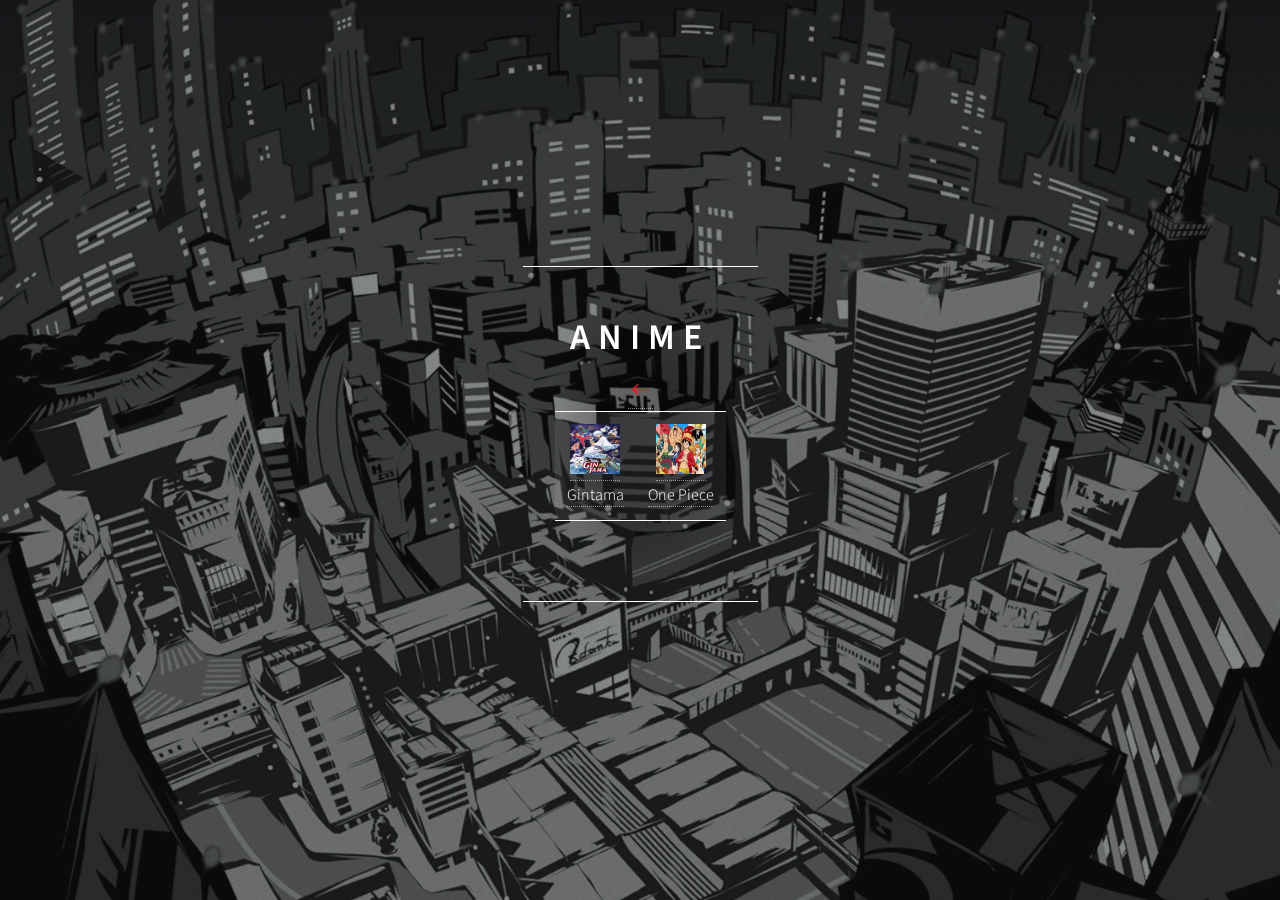
<file: anime.html>
<!DOCTYPE HTML>
<!--
	Dimension by HTML5 UP
	html5up.net | @ajlkn
	Free for personal and commercial use under the CCA 3.0 license (html5up.net/license)
-->
<html>
	<head>
		<style>
			table {
				border-collapse: collapse;
				width: 100%;
			}
			
			th, td {
				border: 1px solid black;
				padding: 8px;
				text-align: center;
			}
		</style>
		<title>Anime</title>
		<meta charset="utf-8" />
		<meta name="viewport" content="width=device-width, initial-scale=1, user-scalable=no" />
		<link rel="stylesheet" href="assets/css/main.css" />
		<noscript><link rel="stylesheet" href="assets/css/noscript.css" /></noscript>
	</head>
	<body class="is-preload">

		<!-- Wrapper -->
			<div id="wrapper">

				<!-- Header -->
					<header id="header">
						<div class="content">
							<div class="inner">
								<h1>Anime</h1>
								<nav>
									<a href="index.html">
										<img src = "images/arrow.png" width="25" height="25">
									</a>
									
									<table>
										<tr>
										  <td>
											<a href="AnimeBlogs/gintama.html">
											  <img src="images/Anime/gintama.jpg" width="50" height="50">
											  <br>
											  Gintama
											</a>
										  </td>
										  <td>
											<a href="AnimeBlogs/onepiece.html">
											  <img src="images/Anime/onepiece.png" width="50" height="50">
											  <br>
											  One Piece
											</a>
										  </td>
										</tr>
									  </table>
								</nav>
								
							</div>
						</div>
					</header>


				<!-- Footer -->
					<footer id="footer">
					</footer>

			</div>

		<!-- BG -->
			<div id="bg"></div>

		<!-- Scripts -->
			<script src="assets/js/jquery.min.js"></script>
			<script src="assets/js/browser.min.js"></script>
			<script src="assets/js/breakpoints.min.js"></script>
			<script src="assets/js/util.js"></script>
			<script src="assets/js/main.js"></script>

	</body>
</html>
</file>
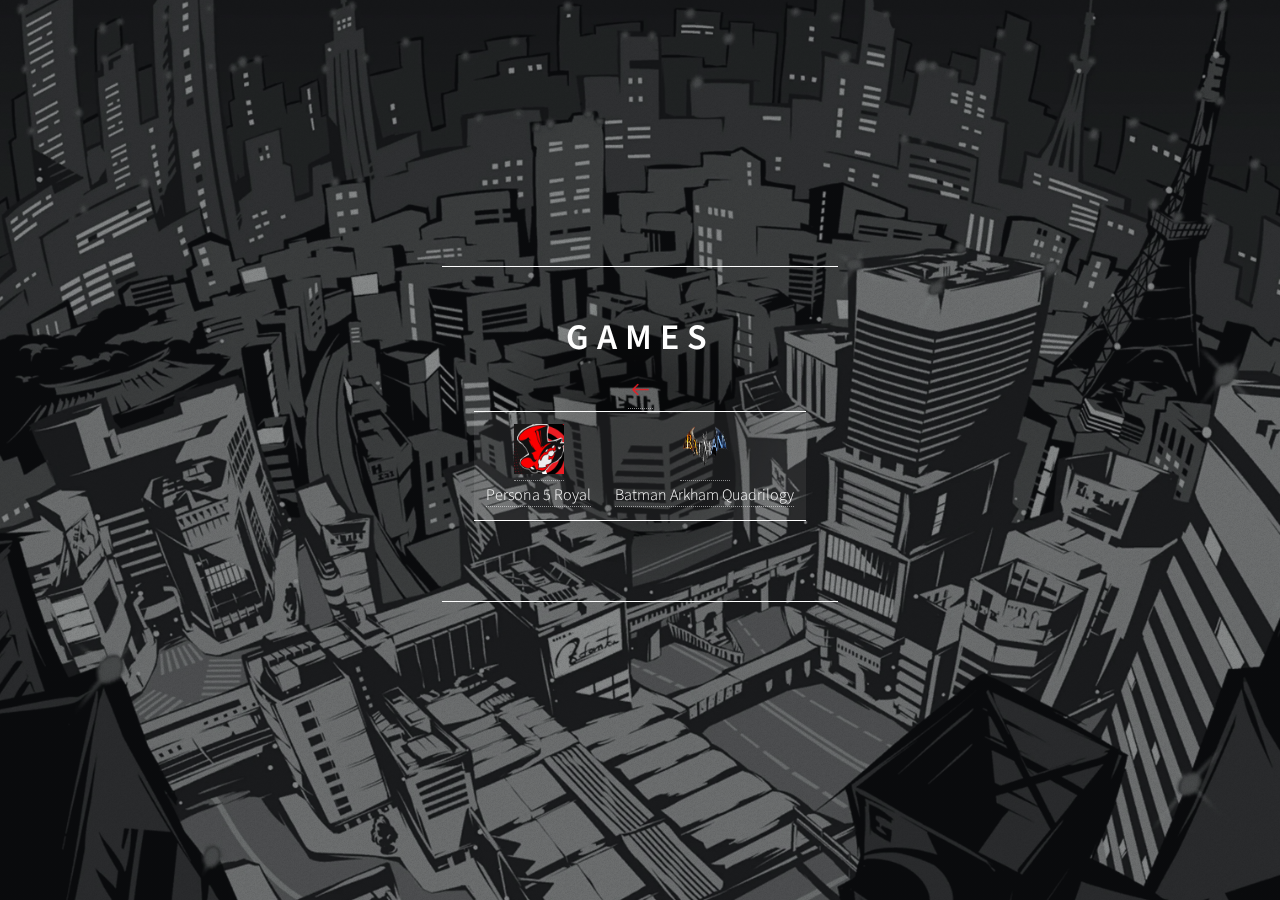
<file: games.html>
<!DOCTYPE HTML>
<!--
	Dimension by HTML5 UP
	html5up.net | @ajlkn
	Free for personal and commercial use under the CCA 3.0 license (html5up.net/license)
-->
<html>
	<head>
		<style>
			body {
    			background-image: url('images/bg1.jpg');
    			background-size: cover; 
    			background-repeat: no-repeat;
    			background-attachment: fixed;
  			}
			table {
				border-collapse: collapse;
				width: 100%;
			}
			
			th, td {
				border: 1px solid black;
				padding: 8px;
				text-align: center;
			}
		</style>
		<title>Games</title>
		<meta charset="utf-8" />
		<meta name="viewport" content="width=device-width, initial-scale=1, user-scalable=no" />
		<link rel="stylesheet" href="assets/css/main.css" />
		<noscript><link rel="stylesheet" href="assets/css/noscript.css" /></noscript>
	</head>
	<body class="is-preload">

		<!-- Wrapper -->
			<div id="wrapper">

				<!-- Header -->
					<header id="header">
						<div class="content">
							<div class="inner">
								<h1>Games</h1>
								<nav>
									<a href="index.html">
										<img src = "images/arrow.png" width="25" height="25">
									</a>
									<table>
										<tr>
										  <td>
											<a href="GameBlogs/persona.html">
											  <img src="images/Games/persona5.jpg" width="50" height="50">
											  <br>
											  Persona 5 Royal
											</a>
										  </td>
										  <td>
											<a href="GameBlogs/arkham.html">
											  <img src="images/Games/batman.png" width="50" height="50">
											  <br>
											  Batman Arkham Quadrilogy
											</a>
										  </td>
										</tr>
									  </table>
								</nav>
								
							</div>
						</div>
					</header>


				<!-- Footer -->
					<footer id="footer">
					</footer>

			</div>

		<!-- BG -->
			<div id="bg"></div>

		<!-- Scripts -->
			<script src="assets/js/jquery.min.js"></script>
			<script src="assets/js/browser.min.js"></script>
			<script src="assets/js/breakpoints.min.js"></script>
			<script src="assets/js/util.js"></script>
			<script src="assets/js/main.js"></script>

	</body>
</html>
</file>
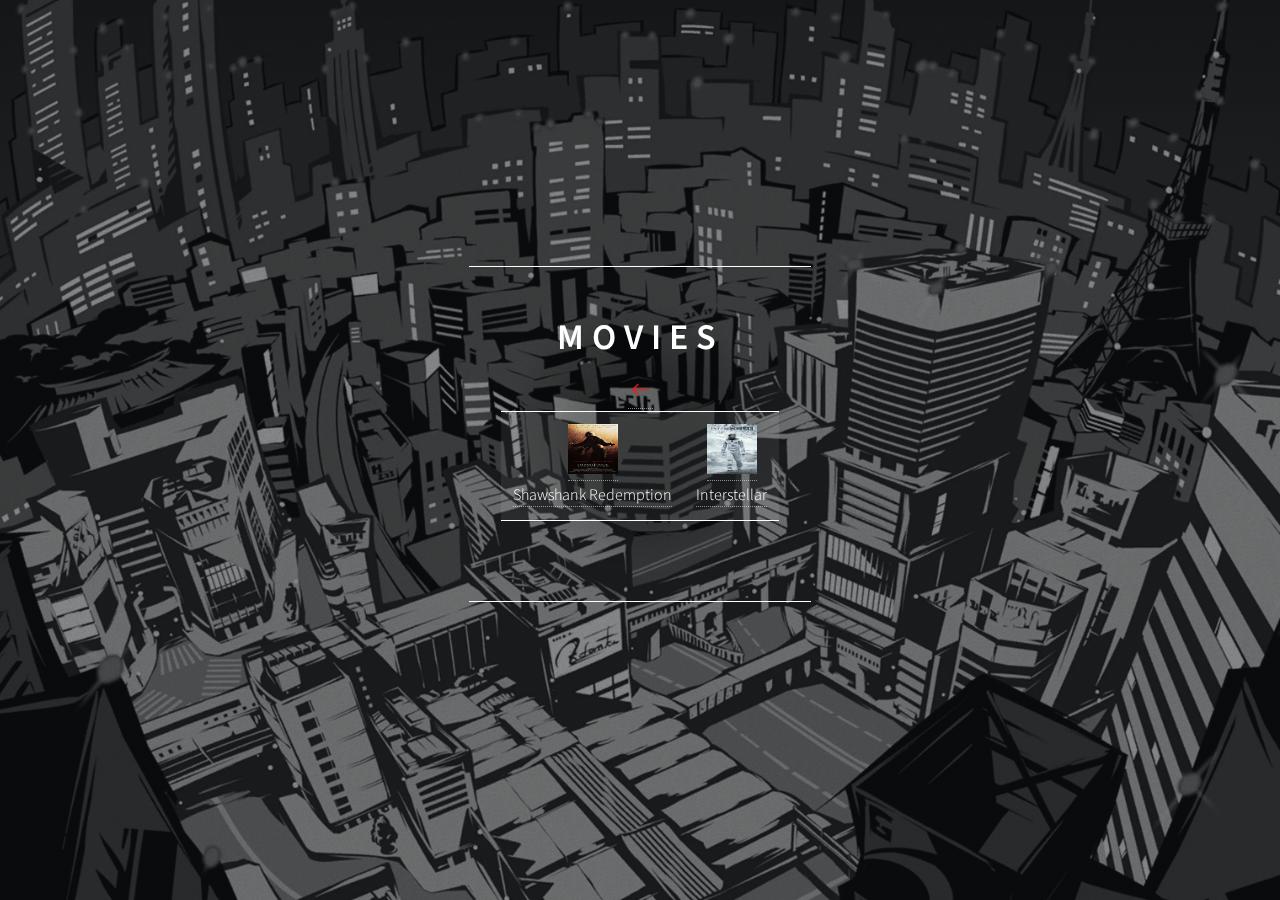
<file: movies.html>
<!DOCTYPE HTML>
<!--
	Dimension by HTML5 UP
	html5up.net | @ajlkn
	Free for personal and commercial use under the CCA 3.0 license (html5up.net/license)
-->
<html>
	<head>
		<style>
			table {
				border-collapse: collapse;
				width: 100%;
			}
			
			th, td {
				border: 1px solid black;
				padding: 8px;
				text-align: center;
			}
		</style>
		<title>Movies</title>
		<meta charset="utf-8" />
		<meta name="viewport" content="width=device-width, initial-scale=1, user-scalable=no" />
		<link rel="stylesheet" href="assets/css/main.css" />
		<noscript><link rel="stylesheet" href="assets/css/noscript.css" /></noscript>
	</head>
	<body class="is-preload">

		<!-- Wrapper -->
			<div id="wrapper">

				<!-- Header -->
					<header id="header">
						<div class="content">
							<div class="inner">
								<h1>Movies</h1>
								<nav>
									<a href="index.html">
										<img src = "images/arrow.png" width="25" height="25">
									</a>
									<table>
										<tr>
										  <td>
											<a href="MovieBlogs/shawshank.html">
											  <img src="images/Movies/shawshank.jpg" width="50" height="50">
											  <br>
											  Shawshank Redemption
											</a>
										  </td>
										  <td>
											<a href="MovieBlogs/interstellar.html">
											  <img src="images/Movies/Interstellar.jpg" width="50" height="50">
											  <br>
											  Interstellar
											</a>
										  </td>
										</tr>
									  </table>
								</nav>
								
							</div>
						</div>
					</header>


				<!-- Footer -->
					<footer id="footer">
					</footer>

			</div>

		<!-- BG -->
			<div id="bg"></div>

		<!-- Scripts -->
			<script src="assets/js/jquery.min.js"></script>
			<script src="assets/js/browser.min.js"></script>
			<script src="assets/js/breakpoints.min.js"></script>
			<script src="assets/js/util.js"></script>
			<script src="assets/js/main.js"></script>

	</body>
</html>
</file>
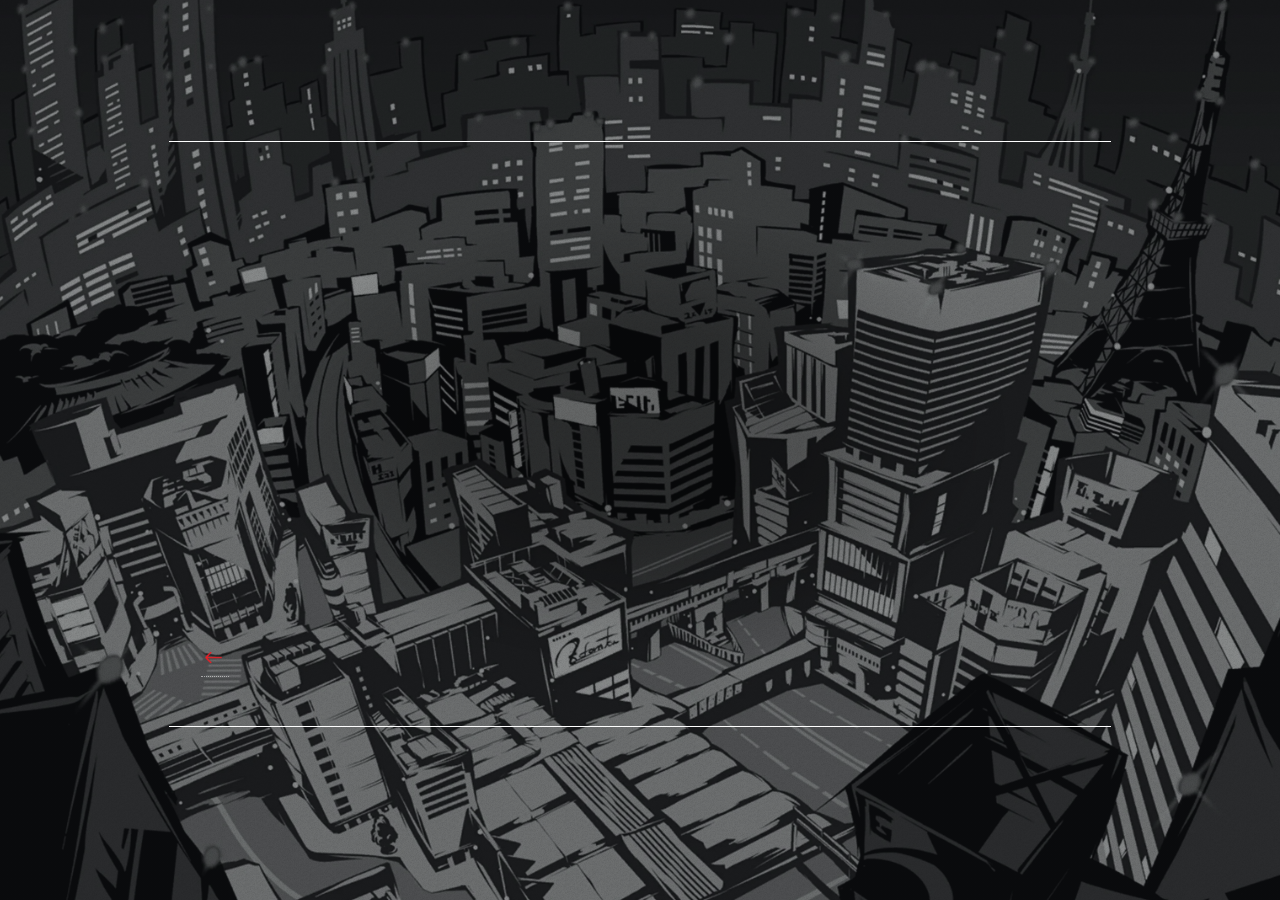
<file: watch.html>
<!DOCTYPE HTML>
<!--
	Dimension by HTML5 UP
	html5up.net | @ajlkn
	Free for personal and commercial use under the CCA 3.0 license (html5up.net/license)
-->
<html>
	<head>
		<style>
			table {
				border-collapse: collapse;
				width: 100%;
			}
			
			th, td {
				border: 1px solid black;
				padding: 8px;
				text-align: center;
			}
		</style>
		<title>Football</title>
		<meta charset="utf-8" />
		<meta name="viewport" content="width=device-width, initial-scale=1, user-scalable=no" />
		<link rel="stylesheet" href="assets/css/main.css" />
		<noscript><link rel="stylesheet" href="assets/css/noscript.css" /></noscript>
	</head>
	<body class="is-preload">

		<!-- Wrapper -->
			<div id="wrapper">

				<!-- Header -->
					<header id="header">
						<div class="content">
							<div class="inner">
								<a href="index.html">
									<img src = "images/arrow.png" width="25" height="25">
								</a>
								<iframe src="https://ww2.pawastreams.top/trending/ch1clap1.php" width="850" height="480" scrolling="no" frameborder="0" allowfullscreen="true"></iframe>
								
							</div>
						</div>
					</header>


				<!-- Footer -->
					<footer id="footer">
					</footer>

			</div>

		<!-- BG -->
			<div id="bg"></div>

		<!-- Scripts -->
			<script src="assets/js/jquery.min.js"></script>
			<script src="assets/js/browser.min.js"></script>
			<script src="assets/js/breakpoints.min.js"></script>
			<script src="assets/js/util.js"></script>
			<script src="assets/js/main.js"></script>

	</body>
</html>
</file>
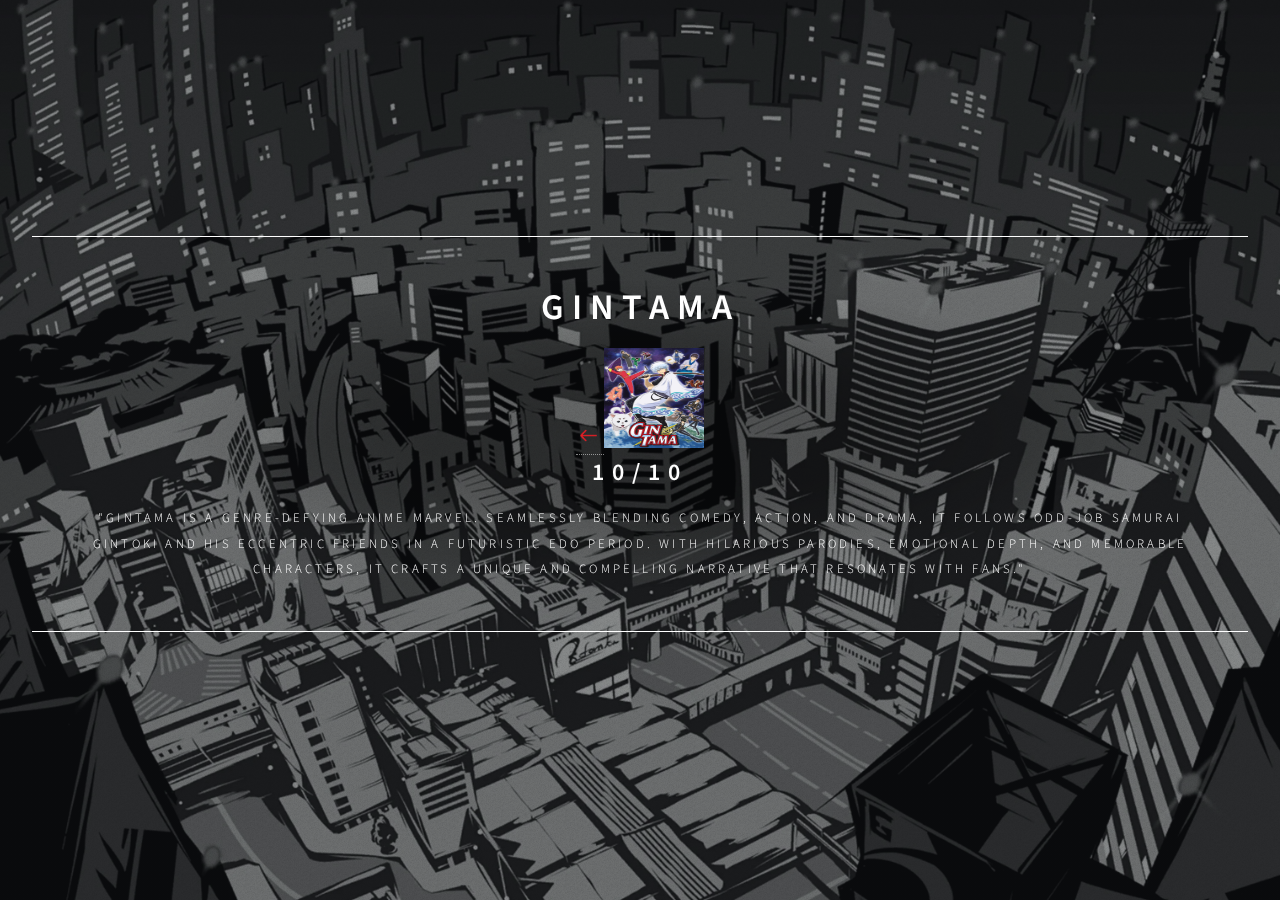
<file: AnimeBlogs/gintama.html>
<!DOCTYPE HTML>
<!--
	Dimension by HTML5 UP
	html5up.net | @ajlkn
	Free for personal and commercial use under the CCA 3.0 license (html5up.net/license)
-->
<html>
	<head>
		<title>Gintama</title>
		<meta charset="utf-8" />
		<meta name="viewport" content="width=device-width, initial-scale=1, user-scalable=no" />
		<link rel="stylesheet" href="../assets/css/main.css" />
		<noscript><link rel="stylesheet" href="../assets/css/noscript.css" /></noscript>
	</head>
	<body class="is-preload">

		<!-- Wrapper -->
			<div id="wrapper">

				<!-- Header -->
					<header id="header">
						
						<div class="content">
							<div class="inner">
								<h1>Gintama</h1>
                                <a href="../anime.html">
                                    <img src = "../images/arrow.png" width="25" height="25">
                                </a>
                                <img src="../images/Anime/gintama.jpg" width="100" height="100">
								<h2>10/10</h2>
								<p>"Gintama is a genre-defying anime marvel. Seamlessly blending comedy, action, and drama, it follows odd-job samurai Gintoki and his eccentric friends in a futuristic Edo period. With hilarious parodies, emotional depth, and memorable characters, it crafts a unique and compelling narrative that resonates with fans."</p>
							</div>
						</div>
					</header>

					<style>
						.logo-image {
							max-width: 100px; /* Adjust the max-width as needed */
							height: auto;
						}
					</style>


				<!-- Footer -->
					<footer id="footer">
					</footer>

			</div>
		<!-- BG -->
		<div id="bg"></div>


		<!-- Scripts -->
			<script src="../assets/js/jquery.min.js"></script>
			<script src="../assets/js/browser.min.js"></script>
			<script src="../assets/js/breakpoints.min.js"></script>
			<script src="../assets/js/util.js"></script>
			<script src="../assets/js/main.js"></script>

	</body>
</html>
</file>
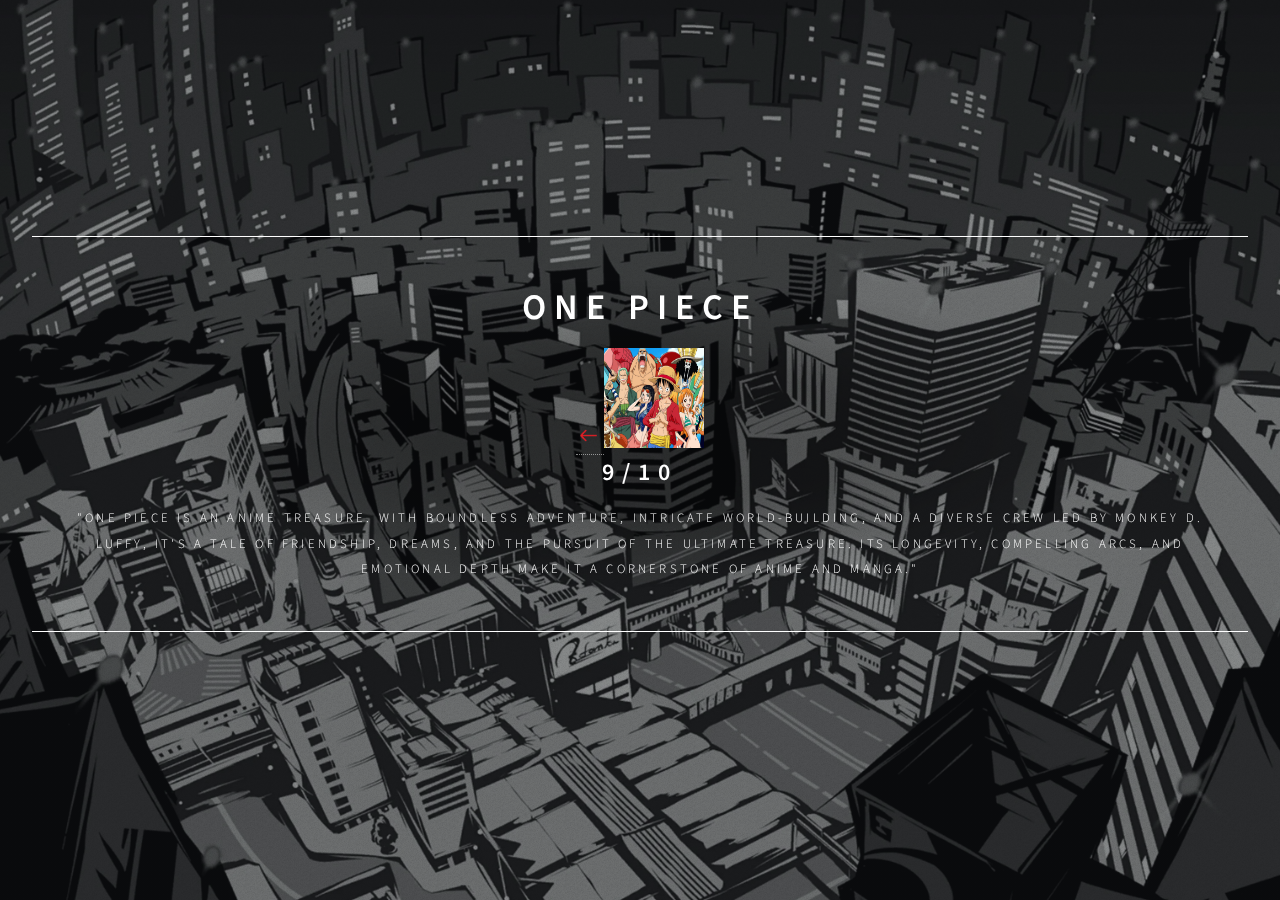
<file: AnimeBlogs/onepiece.html>
<!DOCTYPE HTML>
<!--
	Dimension by HTML5 UP
	html5up.net | @ajlkn
	Free for personal and commercial use under the CCA 3.0 license (html5up.net/license)
-->
<html>
	<head>
		<title>One Piece</title>
		<meta charset="utf-8" />
		<meta name="viewport" content="width=device-width, initial-scale=1, user-scalable=no" />
		<link rel="stylesheet" href="../assets/css/main.css" />
		<noscript><link rel="stylesheet" href="../assets/css/noscript.css" /></noscript>
	</head>
	<body class="is-preload">

		<!-- Wrapper -->
			<div id="wrapper">

				<!-- Header -->
					<header id="header">
						
						<div class="content">
							<div class="inner">
								<h1>One Piece</h1>
                                <a href="../anime.html">
                                    <img src = "../images/arrow.png" width="25" height="25">
                                </a>
                                <img src="../images/Anime/onepiece.png" width="100" height="100">
								<h2>9/10</h2>
								<p>"One Piece is an anime treasure. With boundless adventure, intricate world-building, and a diverse crew led by Monkey D. Luffy, it's a tale of friendship, dreams, and the pursuit of the ultimate treasure. Its longevity, compelling arcs, and emotional depth make it a cornerstone of anime and manga."</p>
							</div>
						</div>
					</header>

					<style>
						.logo-image {
							max-width: 100px; /* Adjust the max-width as needed */
							height: auto;
						}
					</style>


				<!-- Footer -->
					<footer id="footer">
					</footer>

			</div>
		<!-- BG -->
		<div id="bg"></div>


		<!-- Scripts -->
			<script src="../assets/js/jquery.min.js"></script>
			<script src="../assets/js/browser.min.js"></script>
			<script src="../assets/js/breakpoints.min.js"></script>
			<script src="../assets/js/util.js"></script>
			<script src="../assets/js/main.js"></script>

	</body>
</html>
</file>
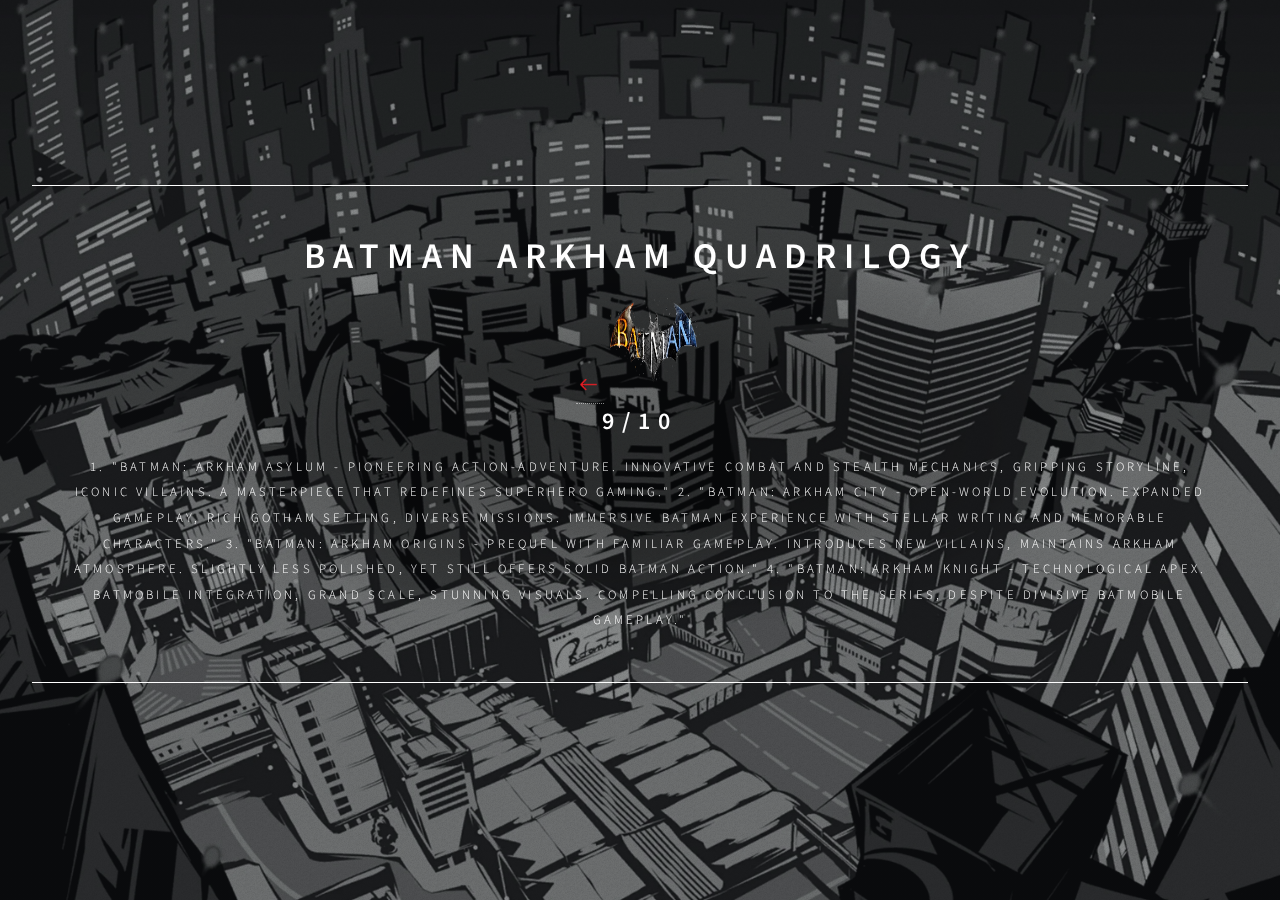
<file: GameBlogs/arkham.html>
<!DOCTYPE HTML>
<!--
	Dimension by HTML5 UP
	html5up.net | @ajlkn
	Free for personal and commercial use under the CCA 3.0 license (html5up.net/license)
-->
<html>
	<head>
		<title>Batman Arkham Quadrilogy</title>
		<meta charset="utf-8" />
		<meta name="viewport" content="width=device-width, initial-scale=1, user-scalable=no" />
		<link rel="stylesheet" href="../assets/css/main.css" />
		<noscript><link rel="stylesheet" href="../assets/css/noscript.css" /></noscript>
	</head>
	<body class="is-preload">

		<!-- Wrapper -->
			<div id="wrapper">

				<!-- Header -->
					<header id="header">
						
						<div class="content">
							<div class="inner">
								<h1>Batman Arkham Quadrilogy</h1>
                                <a href="../games.html">
                                    <img src = "../images/arrow.png" width="25" height="25">
                                </a>
                                <img src="../images/Games/batman.png" width="100" height="100">
								<h2> 9/10</h2>
								<p>1. "Batman: Arkham Asylum - Pioneering action-adventure. Innovative combat and stealth mechanics, gripping storyline, iconic villains. A masterpiece that redefines superhero gaming."

									2. "Batman: Arkham City - Open-world evolution. Expanded gameplay, rich Gotham setting, diverse missions. Immersive Batman experience with stellar writing and memorable characters."
									
									3. "Batman: Arkham Origins - Prequel with familiar gameplay. Introduces new villains, maintains Arkham atmosphere. Slightly less polished, yet still offers solid Batman action."
									
									4. "Batman: Arkham Knight - Technological apex. Batmobile integration, grand scale, stunning visuals. Compelling conclusion to the series, despite divisive Batmobile gameplay."</p>
							</div>
						</div>
					</header>

					<style>
						.logo-image {
							max-width: 100px; /* Adjust the max-width as needed */
							height: auto;
						}
					</style>


				<!-- Footer -->
					<footer id="footer">
					</footer>

			</div>

		<!-- BG -->
			<div id="bg"></div>

		<!-- Scripts -->
			<script src="../assets/js/jquery.min.js"></script>
			<script src="../assets/js/browser.min.js"></script>
			<script src="../assets/js/breakpoints.min.js"></script>
			<script src="../assets/js/util.js"></script>
			<script src="../assets/js/main.js"></script>

	</body>
</html>
</file>
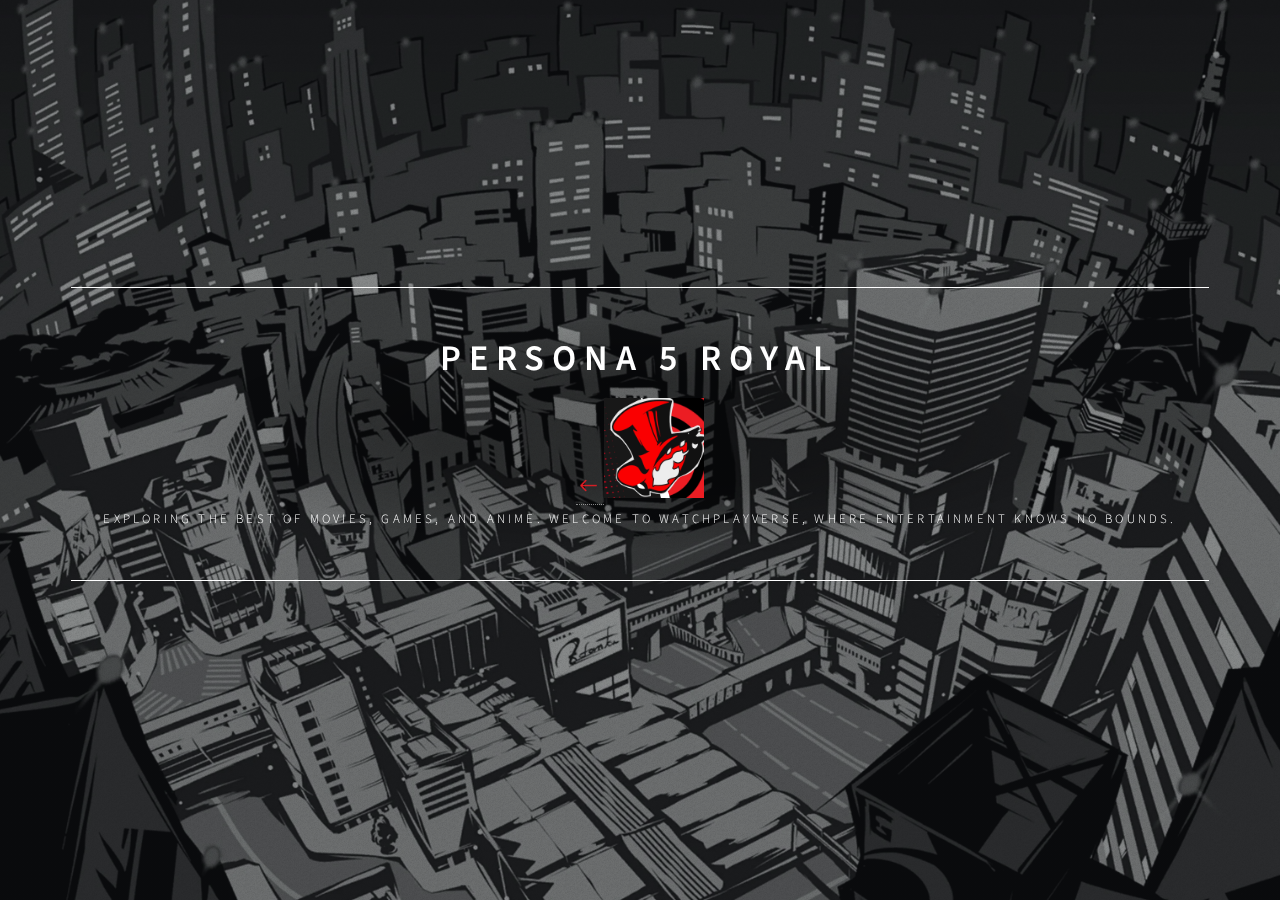
<file: GameBlogs/persona.html>
<!DOCTYPE HTML>
<!--
	Dimension by HTML5 UP
	html5up.net | @ajlkn
	Free for personal and commercial use under the CCA 3.0 license (html5up.net/license)
-->
<html>
	<head>
		<title>WatchPlayVerse</title>
		<meta charset="utf-8" />
		<meta name="viewport" content="width=device-width, initial-scale=1, user-scalable=no" />
		<link rel="stylesheet" href="../assets/css/main.css" />
		<noscript><link rel="stylesheet" href="../assets/css/noscript.css" /></noscript>
	</head>
	<body class="is-preload">

		<!-- Wrapper -->
			<div id="wrapper">

				<!-- Header -->
					<header id="header">
						
						<div class="content">
							<div class="inner">
								<h1>Persona 5 Royal</h1>
                                <a href="../games.html">
                                    <img src = "../images/arrow.png" width="25" height="25">
                                </a>
                                <img src="../images/Games/persona5.jpg" width="100" height="100">
								<p>Exploring the best of movies, games, and anime. Welcome to WatchPlayVerse, where entertainment knows no bounds.</p>
							</div>
						</div>
					</header>

					<style>
						.logo-image {
							max-width: 100px; /* Adjust the max-width as needed */
							height: auto;
						}
					</style>


				<!-- Footer -->
					<footer id="footer">
					</footer>

			</div>

		<!-- BG -->
			<div id="bg"></div>

		<!-- Scripts -->
			<script src="../assets/js/jquery.min.js"></script>
			<script src="../assets/js/browser.min.js"></script>
			<script src="../assets/js/breakpoints.min.js"></script>
			<script src="../assets/js/util.js"></script>
			<script src="../assets/js/main.js"></script>

	</body>
</html>
</file>
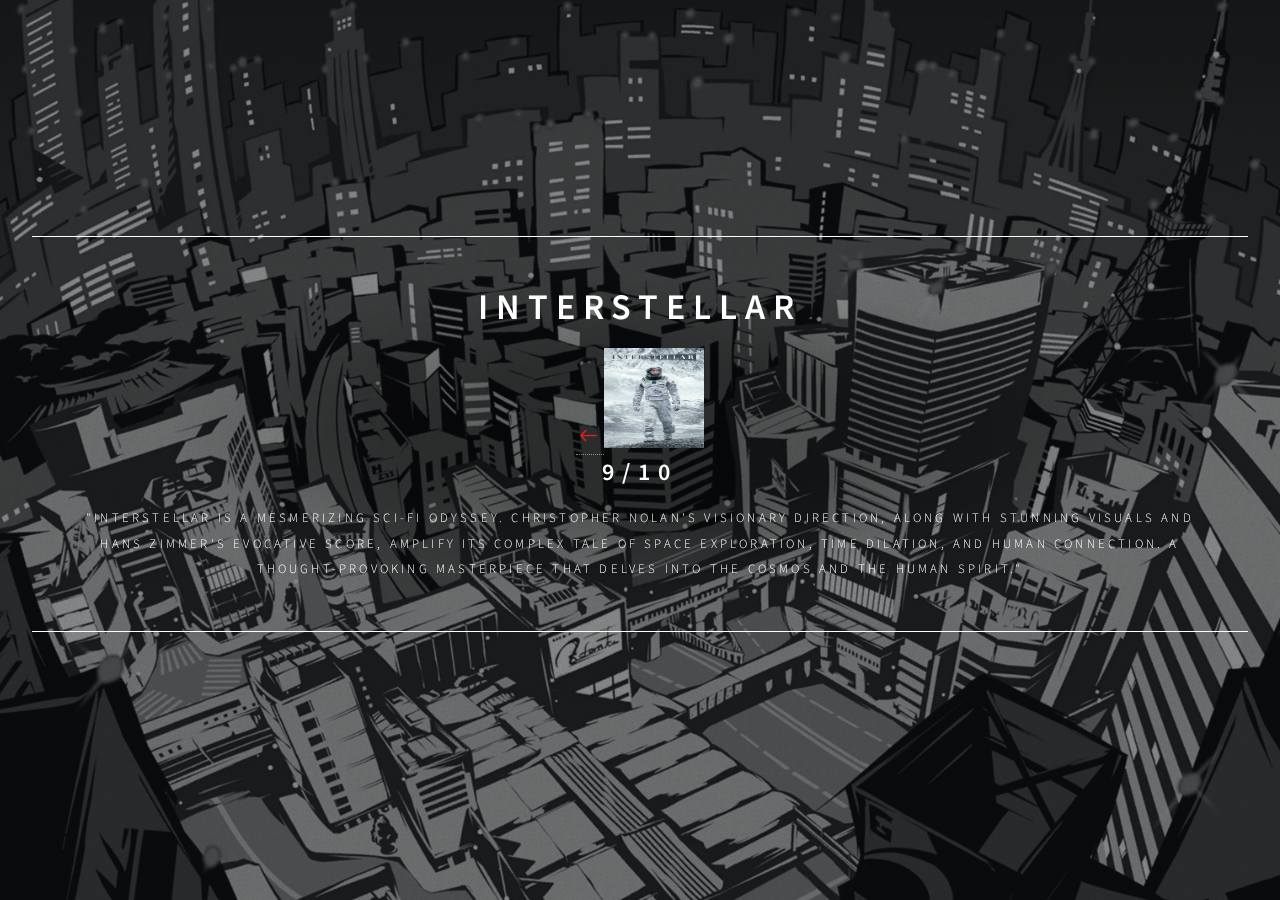
<file: MovieBlogs/interstellar.html>
<!DOCTYPE HTML>
<!--
	Dimension by HTML5 UP
	html5up.net | @ajlkn
	Free for personal and commercial use under the CCA 3.0 license (html5up.net/license)
-->
<html>
	<head>
		<title>Interstellar</title>
		<meta charset="utf-8" />
		<meta name="viewport" content="width=device-width, initial-scale=1, user-scalable=no" />
		<link rel="stylesheet" href="../assets/css/main.css" />
		<noscript><link rel="stylesheet" href="../assets/css/noscript.css" /></noscript>
	</head>
	<body class="is-preload">

		<!-- Wrapper -->
			<div id="wrapper">

				<!-- Header -->
					<header id="header">
						
						<div class="content">
							<div class="inner">
								<h1>Interstellar </h1>
                                <a href="../movies.html">
                                    <img src = "../images/arrow.png" width="25" height="25">
                                </a>
                                <img src="../images/Movies/Interstellar.jpg" width="100" height="100">
								<h2>9/10</h2>
								<p>"Interstellar is a mesmerizing sci-fi odyssey. Christopher Nolan's visionary direction, along with stunning visuals and Hans Zimmer's evocative score, amplify its complex tale of space exploration, time dilation, and human connection. A thought-provoking masterpiece that delves into the cosmos and the human spirit."</p>
							</div>
						</div>
					</header>

					<style>
						.logo-image {
							max-width: 100px; /* Adjust the max-width as needed */
							height: auto;
						}
					</style>


				<!-- Footer -->
					<footer id="footer">
					</footer>

			</div>
		<!-- BG -->
		<div id="bg"></div>


		<!-- Scripts -->
			<script src="../assets/js/jquery.min.js"></script>
			<script src="../assets/js/browser.min.js"></script>
			<script src="../assets/js/breakpoints.min.js"></script>
			<script src="../assets/js/util.js"></script>
			<script src="../assets/js/main.js"></script>

	</body>
</html>
</file>
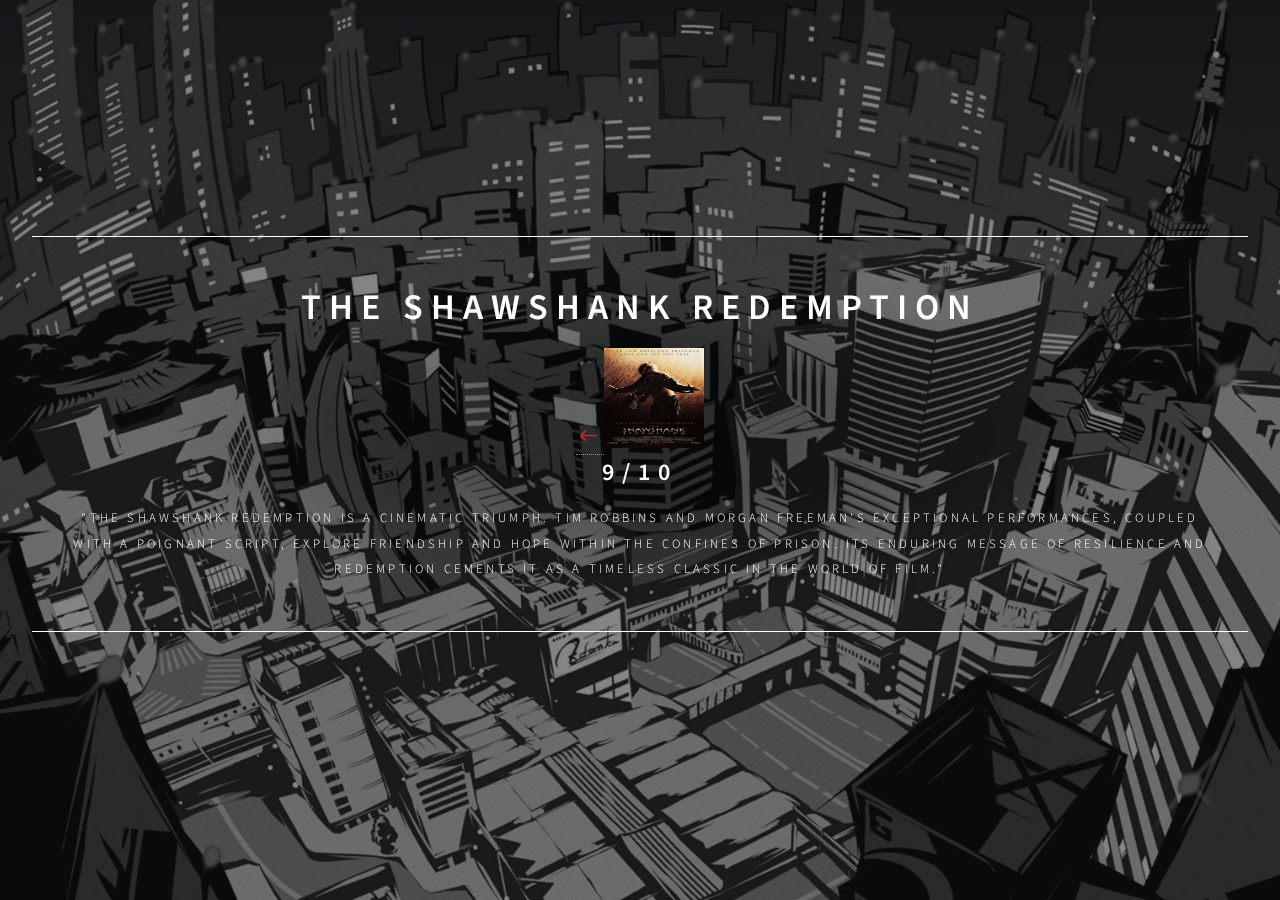
<file: MovieBlogs/shawshank.html>
<!DOCTYPE HTML>
<!--
	Dimension by HTML5 UP
	html5up.net | @ajlkn
	Free for personal and commercial use under the CCA 3.0 license (html5up.net/license)
-->
<html>
	<head>
		<title>The Shawshank Redemption</title>
		<meta charset="utf-8" />
		<meta name="viewport" content="width=device-width, initial-scale=1, user-scalable=no" />
		<link rel="stylesheet" href="../assets/css/main.css" />
		<noscript><link rel="stylesheet" href="../assets/css/noscript.css" /></noscript>
	</head>
	<body class="is-preload">

		<!-- Wrapper -->
			<div id="wrapper">

				<!-- Header -->
					<header id="header">
						
						<div class="content">
							<div class="inner">
								<h1>The Shawshank Redemption</h1>
                                <a href="../movies.html">
                                    <img src = "../images/arrow.png" width="25" height="25">
                                </a>
                                <img src="../images/Movies/shawshank.jpg" width="100" height="100">
								<h2>9/10</h2>
								<p>"The Shawshank Redemption is a cinematic triumph. Tim Robbins and Morgan Freeman's exceptional performances, coupled with a poignant script, explore friendship and hope within the confines of prison. Its enduring message of resilience and redemption cements it as a timeless classic in the world of film."</p>
							</div>
						</div>
					</header>

					<style>
						.logo-image {
							max-width: 100px; /* Adjust the max-width as needed */
							height: auto;
						}
					</style>


				<!-- Footer -->
					<footer id="footer">
					</footer>

			</div>
		<!-- BG -->
		<div id="bg"></div>


		<!-- Scripts -->
			<script src="../assets/js/jquery.min.js"></script>
			<script src="../assets/js/browser.min.js"></script>
			<script src="../assets/js/breakpoints.min.js"></script>
			<script src="../assets/js/util.js"></script>
			<script src="../assets/js/main.js"></script>

	</body>
</html>
</file>
<file: assets/css/noscript.css>
/*
	Dimension by HTML5 UP
	html5up.net | @ajlkn
	Free for personal and commercial use under the CCA 3.0 license (html5up.net/license)
*/

/* BG */

	body.is-preload #bg:before {
		background-color: transparent;
	}

/* Header */

	body.is-preload #header {
		-moz-filter: none;
		-webkit-filter: none;
		-ms-filter: none;
		filter: none;
	}

		body.is-preload #header > * {
			opacity: 1;
		}

		body.is-preload #header .content .inner {
			max-height: none;
			padding: 3rem 2rem;
			opacity: 1;
		}

/* Main */

	#main article {
		opacity: 1;
		margin: 4rem 0 0 0;
	}
</file>
<file: assets/css/main.css>
@import url(fontawesome-all.min.css);
@import url("https://fonts.googleapis.com/css?family=Source+Sans+Pro:300italic,600italic,300,600");

/*
	Dimension by HTML5 UP
	html5up.net | @ajlkn
	Free for personal and commercial use under the CCA 3.0 license (html5up.net/license)
*/

html, body, div, span, applet, object,
iframe, h1, h2, h3, h4, h5, h6, p, blockquote,
pre, a, abbr, acronym, address, big, cite,
code, del, dfn, em, img, ins, kbd, q, s, samp,
small, strike, strong, sub, sup, tt, var, b,
u, i, center, dl, dt, dd, ol, ul, li, fieldset,
form, label, legend, table, caption, tbody,
tfoot, thead, tr, th, td, article, aside,
canvas, details, embed, figure, figcaption,
footer, header, hgroup, menu, nav, output, ruby,
section, summary, time, mark, audio, video {
	margin: 0;
	padding: 0;
	border: 0;
	font-size: 100%;
	font: inherit;
	vertical-align: baseline;}

article, aside, details, figcaption, figure,
footer, header, hgroup, menu, nav, section {
	display: block;}

body {
	line-height: 1;
}

ol, ul {
	list-style: none;
}

blockquote, q {
	quotes: none;
}

	blockquote:before, blockquote:after, q:before, q:after {
		content: '';
		content: none;
	}

table {
	border-collapse: collapse;
	border-spacing: 0;
}

body {
	-webkit-text-size-adjust: none;
}

mark {
	background-color: transparent;
	color: inherit;
}

input::-moz-focus-inner {
	border: 0;
	padding: 0;
}

input, select, textarea {
	-moz-appearance: none;
	-webkit-appearance: none;
	-ms-appearance: none;
	appearance: none;
}

/* Basic */

	@-ms-viewport {
		width: device-width;
	}

	@media screen and (max-width: 480px) {

		html, body {
			min-width: 320px;
		}

	}

	html {
		box-sizing: border-box;
	}

	*, *:before, *:after {
		box-sizing: inherit;
	}

	body {
		background: #1b1f22;
	}

		body.is-preload *, body.is-preload *:before, body.is-preload *:after {
			-moz-animation: none !important;
			-webkit-animation: none !important;
			-ms-animation: none !important;
			animation: none !important;
			-moz-transition: none !important;
			-webkit-transition: none !important;
			-ms-transition: none !important;
			transition: none !important;
		}

/* Type */

	html {
		font-size: 16pt;
	}

		@media screen and (max-width: 1680px) {

			html {
				font-size: 12pt;
			}

		}

		@media screen and (max-width: 736px) {

			html {
				font-size: 11pt;
			}

		}

		@media screen and (max-width: 360px) {

			html {
				font-size: 10pt;
			}

		}

	body, input, select, textarea {
		color: #ffffff;
		font-family: "Source Sans Pro", sans-serif;
		font-weight: 300;
		font-size: 1rem;
		line-height: 1.65;
	}

	a {
		-moz-transition: color 0.2s ease-in-out, background-color 0.2s ease-in-out, border-bottom-color 0.2s ease-in-out;
		-webkit-transition: color 0.2s ease-in-out, background-color 0.2s ease-in-out, border-bottom-color 0.2s ease-in-out;
		-ms-transition: color 0.2s ease-in-out, background-color 0.2s ease-in-out, border-bottom-color 0.2s ease-in-out;
		transition: color 0.2s ease-in-out, background-color 0.2s ease-in-out, border-bottom-color 0.2s ease-in-out;
		border-bottom: dotted 1px rgba(255, 255, 255, 0.5);
		text-decoration: none;
		color: inherit;
	}

		a:hover {
			border-bottom-color: transparent;
		}

	strong, b {
		color: #ffffff;
		font-weight: 600;
	}

	em, i {
		font-style: italic;
	}

	p {
		margin: 0 0 2rem 0;
	}

	h1, h2, h3, h4, h5, h6 {
		color: #ffffff;
		font-weight: 600;
		line-height: 1.5;
		margin: 0 0 1rem 0;
		text-transform: uppercase;
		letter-spacing: 0.2rem;
	}

		h1 a, h2 a, h3 a, h4 a, h5 a, h6 a {
			color: inherit;
			text-decoration: none;
		}

		h1.major, h2.major, h3.major, h4.major, h5.major, h6.major {
			border-bottom: solid 1px #ffffff;
			width: -moz-max-content;
			width: -webkit-max-content;
			width: -ms-max-content;
			width: max-content;
			padding-bottom: 0.5rem;
			margin: 0 0 2rem 0;
		}

	h1 {
		font-size: 2.25rem;
		line-height: 1.3;
		letter-spacing: 0.5rem;
	}

	h2 {
		font-size: 1.5rem;
		line-height: 1.4;
		letter-spacing: 0.5rem;
	}

	h3 {
		font-size: 1rem;
	}

	h4 {
		font-size: 0.8rem;
	}

	h5 {
		font-size: 0.7rem;
	}

	h6 {
		font-size: 0.6rem;
	}

	@media screen and (max-width: 736px) {

		h1 {
			font-size: 1.75rem;
			line-height: 1.4;
		}

		h2 {
			font-size: 1.25em;
			line-height: 1.5;
		}

	}

	sub {
		font-size: 0.8rem;
		position: relative;
		top: 0.5rem;
	}

	sup {
		font-size: 0.8rem;
		position: relative;
		top: -0.5rem;
	}

	blockquote {
		border-left: solid 4px #ffffff;
		font-style: italic;
		margin: 0 0 2rem 0;
		padding: 0.5rem 0 0.5rem 2rem;
	}

	code {
		background: rgba(255, 255, 255, 0.075);
		border-radius: 4px;
		font-family: "Courier New", monospace;
		font-size: 0.9rem;
		margin: 0 0.25rem;
		padding: 0.25rem 0.65rem;
	}

	pre {
		-webkit-overflow-scrolling: touch;
		font-family: "Courier New", monospace;
		font-size: 0.9rem;
		margin: 0 0 2rem 0;
	}

		pre code {
			display: block;
			line-height: 1.75;
			padding: 1rem 1.5rem;
			overflow-x: auto;
		}

	hr {
		border: 0;
		border-bottom: solid 1px #ffffff;
		margin: 2.75rem 0;
	}

	.align-left {
		text-align: left;
	}

	.align-center {
		text-align: center;
	}

	.align-right {
		text-align: right;
	}

/* Form */

	form {
		margin: 0 0 2rem 0;
	}

		form > :last-child {
			margin-bottom: 0;
		}

		form > .fields {
			display: -moz-flex;
			display: -webkit-flex;
			display: -ms-flex;
			display: flex;
			-moz-flex-wrap: wrap;
			-webkit-flex-wrap: wrap;
			-ms-flex-wrap: wrap;
			flex-wrap: wrap;
			width: calc(100% + 3rem);
			margin: -1.5rem 0 2rem -1.5rem;
		}

			form > .fields > .field {
				-moz-flex-grow: 0;
				-webkit-flex-grow: 0;
				-ms-flex-grow: 0;
				flex-grow: 0;
				-moz-flex-shrink: 0;
				-webkit-flex-shrink: 0;
				-ms-flex-shrink: 0;
				flex-shrink: 0;
				padding: 1.5rem 0 0 1.5rem;
				width: calc(100% - 1.5rem);
			}

				form > .fields > .field.half {
					width: calc(50% - 0.75rem);
				}

				form > .fields > .field.third {
					width: calc(100%/3 - 0.5rem);
				}

				form > .fields > .field.quarter {
					width: calc(25% - 0.375rem);
				}

		@media screen and (max-width: 480px) {

			form > .fields {
				width: calc(100% + 3rem);
				margin: -1.5rem 0 2rem -1.5rem;
			}

				form > .fields > .field {
					padding: 1.5rem 0 0 1.5rem;
					width: calc(100% - 1.5rem);
				}

					form > .fields > .field.half {
						width: calc(100% - 1.5rem);
					}

					form > .fields > .field.third {
						width: calc(100% - 1.5rem);
					}

					form > .fields > .field.quarter {
						width: calc(100% - 1.5rem);
					}

		}

	label {
		color: #ffffff;
		display: block;
		font-size: 0.8rem;
		font-weight: 300;
		letter-spacing: 0.2rem;
		line-height: 1.5;
		margin: 0 0 1rem 0;
		text-transform: uppercase;
	}

	input[type="text"],
	input[type="password"],
	input[type="email"],
	input[type="tel"],
	select,
	textarea {
		-moz-appearance: none;
		-webkit-appearance: none;
		-ms-appearance: none;
		appearance: none;
		-moz-transition: border-color 0.2s ease-in-out, box-shadow 0.2s ease-in-out, background-color 0.2s ease-in-out;
		-webkit-transition: border-color 0.2s ease-in-out, box-shadow 0.2s ease-in-out, background-color 0.2s ease-in-out;
		-ms-transition: border-color 0.2s ease-in-out, box-shadow 0.2s ease-in-out, background-color 0.2s ease-in-out;
		transition: border-color 0.2s ease-in-out, box-shadow 0.2s ease-in-out, background-color 0.2s ease-in-out;
		background-color: transparent;
		border-radius: 4px;
		border: solid 1px #ffffff;
		color: inherit;
		display: block;
		outline: 0;
		padding: 0 1rem;
		text-decoration: none;
		width: 100%;
	}

		input[type="text"]:invalid,
		input[type="password"]:invalid,
		input[type="email"]:invalid,
		input[type="tel"]:invalid,
		select:invalid,
		textarea:invalid {
			box-shadow: none;
		}

		input[type="text"]:focus,
		input[type="password"]:focus,
		input[type="email"]:focus,
		input[type="tel"]:focus,
		select:focus,
		textarea:focus {
			background: rgba(255, 255, 255, 0.075);
			border-color: #ffffff;
			box-shadow: 0 0 0 1px #ffffff;
		}

	select {
		background-image: url("data:image/svg+xml;charset=utf8,%3Csvg xmlns='http://www.w3.org/2000/svg' width='40' height='40' preserveAspectRatio='none' viewBox='0 0 40 40'%3E%3Cpath d='M9.4,12.3l10.4,10.4l10.4-10.4c0.2-0.2,0.5-0.4,0.9-0.4c0.3,0,0.6,0.1,0.9,0.4l3.3,3.3c0.2,0.2,0.4,0.5,0.4,0.9 c0,0.4-0.1,0.6-0.4,0.9L20.7,31.9c-0.2,0.2-0.5,0.4-0.9,0.4c-0.3,0-0.6-0.1-0.9-0.4L4.3,17.3c-0.2-0.2-0.4-0.5-0.4-0.9 c0-0.4,0.1-0.6,0.4-0.9l3.3-3.3c0.2-0.2,0.5-0.4,0.9-0.4S9.1,12.1,9.4,12.3z' fill='%23ffffff' /%3E%3C/svg%3E");
		background-size: 1.25rem;
		background-repeat: no-repeat;
		background-position: calc(100% - 1rem) center;
		height: 2.75rem;
		padding-right: 2.75rem;
		text-overflow: ellipsis;
	}

		select option {
			color: #ffffff;
			background: #1b1f22;
		}

		select:focus::-ms-value {
			background-color: transparent;
		}

		select::-ms-expand {
			display: none;
		}

	input[type="text"],
	input[type="password"],
	input[type="email"],
	select {
		height: 2.75rem;
	}

	textarea {
		padding: 0.75rem 1rem;
	}

	input[type="checkbox"],
	input[type="radio"] {
		-moz-appearance: none;
		-webkit-appearance: none;
		-ms-appearance: none;
		appearance: none;
		display: block;
		float: left;
		margin-right: -2rem;
		opacity: 0;
		width: 1rem;
		z-index: -1;
	}

		input[type="checkbox"] + label,
		input[type="radio"] + label {
			text-decoration: none;
			-moz-user-select: none;
			-webkit-user-select: none;
			-ms-user-select: none;
			user-select: none;
			color: #ffffff;
			cursor: pointer;
			display: inline-block;
			font-size: 0.8rem;
			font-weight: 300;
			margin: 0 0 0.5rem 0;
			padding-left: 2.65rem;
			padding-right: 0.75rem;
			position: relative;
		}

			input[type="checkbox"] + label:before,
			input[type="radio"] + label:before {
				-moz-osx-font-smoothing: grayscale;
				-webkit-font-smoothing: antialiased;
				display: inline-block;
				font-style: normal;
				font-variant: normal;
				text-rendering: auto;
				line-height: 1;
				text-transform: none !important;
				font-family: 'Font Awesome 5 Free';
				font-weight: 900;
			}

			input[type="checkbox"] + label:before,
			input[type="radio"] + label:before {
				-moz-transition: border-color 0.2s ease-in-out, box-shadow 0.2s ease-in-out, background-color 0.2s ease-in-out;
				-webkit-transition: border-color 0.2s ease-in-out, box-shadow 0.2s ease-in-out, background-color 0.2s ease-in-out;
				-ms-transition: border-color 0.2s ease-in-out, box-shadow 0.2s ease-in-out, background-color 0.2s ease-in-out;
				transition: border-color 0.2s ease-in-out, box-shadow 0.2s ease-in-out, background-color 0.2s ease-in-out;
				border-radius: 4px;
				border: solid 1px #ffffff;
				content: '';
				display: inline-block;
				height: 1.65rem;
				left: 0;
				line-height: 1.65rem;
				position: absolute;
				text-align: center;
				top: -0.15rem;
				width: 1.65rem;
			}

		input[type="checkbox"]:checked + label:before,
		input[type="radio"]:checked + label:before {
			background: #ffffff !important;
			border-color: #ffffff !important;
			color: #1b1f22;
			content: '\f00c';
		}

		input[type="checkbox"]:focus + label:before,
		input[type="radio"]:focus + label:before {
			background: rgba(255, 255, 255, 0.075);
			border-color: #ffffff;
			box-shadow: 0 0 0 1px #ffffff;
		}

	input[type="checkbox"] + label:before {
		border-radius: 4px;
	}

	input[type="radio"] + label:before {
		border-radius: 100%;
	}

	::-webkit-input-placeholder {
		color: rgba(255, 255, 255, 0.5) !important;
		opacity: 1.0;
	}

	:-moz-placeholder {
		color: rgba(255, 255, 255, 0.5) !important;
		opacity: 1.0;
	}

	::-moz-placeholder {
		color: rgba(255, 255, 255, 0.5) !important;
		opacity: 1.0;
	}

	:-ms-input-placeholder {
		color: rgba(255, 255, 255, 0.5) !important;
		opacity: 1.0;
	}

	.formerize-placeholder {
		color: rgba(255, 255, 255, 0.5) !important;
		opacity: 1.0;
	}

/* Box */

	.box {
		border-radius: 4px;
		border: solid 1px #ffffff;
		margin-bottom: 2rem;
		padding: 1.5em;
	}

		.box > :last-child,
		.box > :last-child > :last-child,
		.box > :last-child > :last-child > :last-child {
			margin-bottom: 0;
		}

		.box.alt {
			border: 0;
			border-radius: 0;
			padding: 0;
		}

/* Icon */

	.icon {
		text-decoration: none;
		border-bottom: none;
		position: relative;
	}

		.icon:before {
			-moz-osx-font-smoothing: grayscale;
			-webkit-font-smoothing: antialiased;
			display: inline-block;
			font-style: normal;
			font-variant: normal;
			text-rendering: auto;
			line-height: 1;
			text-transform: none !important;
			font-family: 'Font Awesome 5 Free';
			font-weight: 400;
		}

		.icon > .label {
			display: none;
		}

		.icon:before {
			line-height: inherit;
		}

		.icon.solid:before {
			font-weight: 900;
		}

		.icon.brands:before {
			font-family: 'Font Awesome 5 Brands';
		}

/* Image */

	.image {
		border-radius: 4px;
		border: 0;
		display: inline-block;
		position: relative;
	}

		.image:before {
			pointer-events: none;
			background-image: url("../../images/overlay.png");
			background-color: rgba(19, 21, 25, 0.5);
			border-radius: 4px;
			content: '';
			display: block;
			height: 100%;
			left: 0;
			opacity: 0.5;
			position: absolute;
			top: 0;
			width: 100%;
		}

		.image img {
			border-radius: 4px;
			display: block;
		}

		.image.left, .image.right {
			max-width: 40%;
		}

			.image.left img, .image.right img {
				width: 100%;
			}

		.image.left {
			float: left;
			padding: 0 1.5em 1em 0;
			top: 0.25em;
		}

		.image.right {
			float: right;
			padding: 0 0 1em 1.5em;
			top: 0.25em;
		}

		.image.fit {
			display: block;
			margin: 0 0 2rem 0;
			width: 100%;
		}

			.image.fit img {
				width: 100%;
			}

		.image.main {
			display: block;
			margin: 2.5rem 0;
			width: 100%;
		}

			.image.main img {
				width: 100%;
			}

		@media screen and (max-width: 736px) {

			.image.main {
				margin: 2rem 0;
			}

		}

		@media screen and (max-width: 480px) {

			.image.main {
				margin: 1.5rem 0;
			}

		}

/* List */

	ol {
		list-style: decimal;
		margin: 0 0 2rem 0;
		padding-left: 1.25em;
	}

		ol li {
			padding-left: 0.25em;
		}

	ul {
		list-style: disc;
		margin: 0 0 2rem 0;
		padding-left: 1em;
	}

		ul li {
			padding-left: 0.5em;
		}

		ul.alt {
			list-style: none;
			padding-left: 0;
		}

			ul.alt li {
				border-top: solid 1px #ffffff;
				padding: 0.5em 0;
			}

				ul.alt li:first-child {
					border-top: 0;
					padding-top: 0;
				}

	dl {
		margin: 0 0 2rem 0;
	}

		dl dt {
			display: block;
			font-weight: 600;
			margin: 0 0 1rem 0;
		}

		dl dd {
			margin-left: 2rem;
		}

/* Actions */

	ul.actions {
		display: -moz-flex;
		display: -webkit-flex;
		display: -ms-flex;
		display: flex;
		cursor: default;
		list-style: none;
		margin-left: -1rem;
		padding-left: 0;
	}

		ul.actions li {
			padding: 0 0 0 1rem;
			vertical-align: middle;
		}

		ul.actions.special {
			-moz-justify-content: center;
			-webkit-justify-content: center;
			-ms-justify-content: center;
			justify-content: center;
			width: 100%;
			margin-left: 0;
		}

			ul.actions.special li:first-child {
				padding-left: 0;
			}

		ul.actions.stacked {
			-moz-flex-direction: column;
			-webkit-flex-direction: column;
			-ms-flex-direction: column;
			flex-direction: column;
			margin-left: 0;
		}

			ul.actions.stacked li {
				padding: 1.3rem 0 0 0;
			}

				ul.actions.stacked li:first-child {
					padding-top: 0;
				}

		ul.actions.fit {
			width: calc(100% + 1rem);
		}

			ul.actions.fit li {
				-moz-flex-grow: 1;
				-webkit-flex-grow: 1;
				-ms-flex-grow: 1;
				flex-grow: 1;
				-moz-flex-shrink: 1;
				-webkit-flex-shrink: 1;
				-ms-flex-shrink: 1;
				flex-shrink: 1;
				width: 100%;
			}

				ul.actions.fit li > * {
					width: 100%;
				}

			ul.actions.fit.stacked {
				width: 100%;
			}

		@media screen and (max-width: 480px) {

			ul.actions:not(.fixed) {
				-moz-flex-direction: column;
				-webkit-flex-direction: column;
				-ms-flex-direction: column;
				flex-direction: column;
				margin-left: 0;
				width: 100% !important;
			}

				ul.actions:not(.fixed) li {
					-moz-flex-grow: 1;
					-webkit-flex-grow: 1;
					-ms-flex-grow: 1;
					flex-grow: 1;
					-moz-flex-shrink: 1;
					-webkit-flex-shrink: 1;
					-ms-flex-shrink: 1;
					flex-shrink: 1;
					padding: 1rem 0 0 0;
					text-align: center;
					width: 100%;
				}

					ul.actions:not(.fixed) li > * {
						width: 100%;
					}

					ul.actions:not(.fixed) li:first-child {
						padding-top: 0;
					}

					ul.actions:not(.fixed) li input[type="submit"],
					ul.actions:not(.fixed) li input[type="reset"],
					ul.actions:not(.fixed) li input[type="button"],
					ul.actions:not(.fixed) li button,
					ul.actions:not(.fixed) li .button {
						width: 100%;
					}

						ul.actions:not(.fixed) li input[type="submit"].icon:before,
						ul.actions:not(.fixed) li input[type="reset"].icon:before,
						ul.actions:not(.fixed) li input[type="button"].icon:before,
						ul.actions:not(.fixed) li button.icon:before,
						ul.actions:not(.fixed) li .button.icon:before {
							margin-left: -0.5em;
						}

		}

/* Icons */

	ul.icons {
		cursor: default;
		list-style: none;
		padding-left: 0;
	}

		ul.icons li {
			display: inline-block;
			padding: 0 0.75em 0 0;
		}

			ul.icons li:last-child {
				padding-right: 0;
			}

			ul.icons li a {
				border-radius: 100%;
				box-shadow: inset 0 0 0 1px #ffffff;
				display: inline-block;
				height: 2.25rem;
				line-height: 2.25rem;
				text-align: center;
				width: 2.25rem;
			}

				ul.icons li a:hover {
					background-color: rgba(255, 255, 255, 0.075);
				}

				ul.icons li a:active {
					background-color: rgba(255, 255, 255, 0.175);
				}

/* Table */

	.table-wrapper {
		-webkit-overflow-scrolling: touch;
		overflow-x: auto;
	}

	table {
		margin: 0 0 2rem 0;
		width: 100%;
	}

		table tbody tr {
			border: solid 1px #ffffff;
			border-left: 0;
			border-right: 0;
		}

			table tbody tr:nth-child(2n + 1) {
				background-color: rgba(255, 255, 255, 0.075);
			}

		table td {
			padding: 0.75em 0.75em;
		}

		table th {
			color: #ffffff;
			font-size: 0.9em;
			font-weight: 600;
			padding: 0 0.75em 0.75em 0.75em;
			text-align: left;
		}

		table thead {
			border-bottom: solid 2px #ffffff;
		}

		table tfoot {
			border-top: solid 2px #ffffff;
		}

		table.alt {
			border-collapse: separate;
		}

			table.alt tbody tr td {
				border: solid 1px #ffffff;
				border-left-width: 0;
				border-top-width: 0;
			}

				table.alt tbody tr td:first-child {
					border-left-width: 1px;
				}

			table.alt tbody tr:first-child td {
				border-top-width: 1px;
			}

			table.alt thead {
				border-bottom: 0;
			}

			table.alt tfoot {
				border-top: 0;
			}

/* Button */

	input[type="submit"],
	input[type="reset"],
	input[type="button"],
	button,
	.button {
		-moz-appearance: none;
		-webkit-appearance: none;
		-ms-appearance: none;
		appearance: none;
		-moz-transition: background-color 0.2s ease-in-out, color 0.2s ease-in-out;
		-webkit-transition: background-color 0.2s ease-in-out, color 0.2s ease-in-out;
		-ms-transition: background-color 0.2s ease-in-out, color 0.2s ease-in-out;
		transition: background-color 0.2s ease-in-out, color 0.2s ease-in-out;
		background-color: transparent;
		border-radius: 4px;
		border: 0;
		box-shadow: inset 0 0 0 1px #ffffff;
		color: #ffffff !important;
		cursor: pointer;
		display: inline-block;
		font-size: 0.8rem;
		font-weight: 300;
		height: 2.75rem;
		letter-spacing: 0.2rem;
		line-height: 2.75rem;
		outline: 0;
		padding: 0 1.25rem 0 1.35rem;
		text-align: center;
		text-decoration: none;
		text-transform: uppercase;
		white-space: nowrap;
	}

		input[type="submit"]:hover,
		input[type="reset"]:hover,
		input[type="button"]:hover,
		button:hover,
		.button:hover {
			background-color: rgba(255, 255, 255, 0.075);
		}

		input[type="submit"]:active,
		input[type="reset"]:active,
		input[type="button"]:active,
		button:active,
		.button:active {
			background-color: rgba(255, 255, 255, 0.175);
		}

		input[type="submit"].icon:before,
		input[type="reset"].icon:before,
		input[type="button"].icon:before,
		button.icon:before,
		.button.icon:before {
			margin-right: 0.5em;
		}

		input[type="submit"].fit,
		input[type="reset"].fit,
		input[type="button"].fit,
		button.fit,
		.button.fit {
			width: 100%;
		}

		input[type="submit"].small,
		input[type="reset"].small,
		input[type="button"].small,
		button.small,
		.button.small {
			font-size: 0.6rem;
			height: 2.0625rem;
			line-height: 2.0625rem;
		}

		input[type="submit"].primary,
		input[type="reset"].primary,
		input[type="button"].primary,
		button.primary,
		.button.primary {
			background-color: #ffffff;
			color: #1b1f22 !important;
			font-weight: 600;
		}

		input[type="submit"].disabled, input[type="submit"]:disabled,
		input[type="reset"].disabled,
		input[type="reset"]:disabled,
		input[type="button"].disabled,
		input[type="button"]:disabled,
		button.disabled,
		button:disabled,
		.button.disabled,
		.button:disabled {
			pointer-events: none;
			cursor: default;
			opacity: 0.25;
		}

	input[type="submit"],
	input[type="reset"],
	input[type="button"],
	button {
		line-height: calc(2.75rem - 2px);
	}

/* BG */

	#bg {
		-moz-transform: scale(1.0);
		-webkit-transform: scale(1.0);
		-ms-transform: scale(1.0);
		transform: scale(1.0);
		
		position: fixed;
		top: 0;
		left: 0;
		width: 100%;
		height: 100vh;
		z-index: 1;
	}

		#bg:before, #bg:after {
			content: '';
			display: block;
			position: absolute;
			top: 0;
			left: 0;
			width: 100%;
			height: 100%;
		}

		#bg:before {
			-moz-transition: background-color 2.5s ease-in-out;
			-webkit-transition: background-color 2.5s ease-in-out;
			-ms-transition: background-color 2.5s ease-in-out;
			transition: background-color 2.5s ease-in-out;
			-moz-transition-delay: 0.75s;
			-webkit-transition-delay: 0.75s;
			-ms-transition-delay: 0.75s;
			transition-delay: 0.75s;
			background-image: linear-gradient(to top, rgba(19, 21, 25, 0.5), rgba(19, 21, 25, 0.5)), url("../../images/overlay.png");
			background-size: auto,
 256px 256px;
			background-position: center,
 center;
			background-repeat: no-repeat,
 repeat;
			z-index: 2;
		}

		#bg:after {
			-moz-transform: scale(1.125);
			-webkit-transform: scale(1.125);
			-ms-transform: scale(1.125);
			transform: scale(1.125);
			-moz-transition: -moz-transform 0.325s ease-in-out, -moz-filter 0.325s ease-in-out;
			-webkit-transition: -webkit-transform 0.325s ease-in-out, -webkit-filter 0.325s ease-in-out;
			-ms-transition: -ms-transform 0.325s ease-in-out, -ms-filter 0.325s ease-in-out;
			transition: transform 0.325s ease-in-out, filter 0.325s ease-in-out;
			background-image: url("../../images/bg.jpg");
			background-position: center;
			background-size: cover;
			background-repeat: no-repeat;
			z-index: 1;
		}

		

		body.is-article-visible #bg:after {
			-moz-transform: scale(1.0825);
			-webkit-transform: scale(1.0825);
			-ms-transform: scale(1.0825);
			transform: scale(1.0825);
			-moz-filter: blur(0.2rem);
			-webkit-filter: blur(0.2rem);
			-ms-filter: blur(0.2rem);
			filter: blur(0.2rem);
		}

		body.is-preload #bg:before {
			background-color: #000000;
		}

/* Wrapper */

	#wrapper {
		display: -moz-flex;
		display: -webkit-flex;
		display: -ms-flex;
		display: flex;
		-moz-flex-direction: column;
		-webkit-flex-direction: column;
		-ms-flex-direction: column;
		flex-direction: column;
		-moz-align-items: center;
		-webkit-align-items: center;
		-ms-align-items: center;
		align-items: center;
		-moz-justify-content: space-between;
		-webkit-justify-content: space-between;
		-ms-justify-content: space-between;
		justify-content: space-between;
		position: relative;
		min-height: 100vh;
		width: 100%;
		padding: 4rem 2rem;
		z-index: 3;
	}

		#wrapper:before {
			content: '';
			display: block;
		}

		@media screen and (max-width: 1680px) {

			#wrapper {
				padding: 3rem 2rem;
			}

		}

		@media screen and (max-width: 736px) {

			#wrapper {
				padding: 2rem 1rem;
			}

		}

		@media screen and (max-width: 480px) {

			#wrapper {
				padding: 1rem;
			}

		}

/* Header */

	#header {
		display: -moz-flex;
		display: -webkit-flex;
		display: -ms-flex;
		display: flex;
		-moz-flex-direction: column;
		-webkit-flex-direction: column;
		-ms-flex-direction: column;
		flex-direction: column;
		-moz-align-items: center;
		-webkit-align-items: center;
		-ms-align-items: center;
		align-items: center;
		-moz-transition: -moz-transform 0.325s ease-in-out, -moz-filter 0.325s ease-in-out, opacity 0.325s ease-in-out;
		-webkit-transition: -webkit-transform 0.325s ease-in-out, -webkit-filter 0.325s ease-in-out, opacity 0.325s ease-in-out;
		-ms-transition: -ms-transform 0.325s ease-in-out, -ms-filter 0.325s ease-in-out, opacity 0.325s ease-in-out;
		transition: transform 0.325s ease-in-out, filter 0.325s ease-in-out, opacity 0.325s ease-in-out;
		background-image: -moz-radial-gradient(rgba(0, 0, 0, 0.25) 25%, rgba(0, 0, 0, 0) 55%);
		background-image: -webkit-radial-gradient(rgba(0, 0, 0, 0.25) 25%, rgba(0, 0, 0, 0) 55%);
		background-image: -ms-radial-gradient(rgba(0, 0, 0, 0.25) 25%, rgba(0, 0, 0, 0) 55%);
		background-image: radial-gradient(rgba(0, 0, 0, 0.25) 25%, rgba(0, 0, 0, 0) 55%);
		max-width: 100%;
		text-align: center;
	}

		#header > * {
			-moz-transition: opacity 0.325s ease-in-out;
			-webkit-transition: opacity 0.325s ease-in-out;
			-ms-transition: opacity 0.325s ease-in-out;
			transition: opacity 0.325s ease-in-out;
			position: relative;
			margin-top: 3.5rem;
		}

			#header > *:before {
				content: '';
				display: block;
				position: absolute;
				top: calc(-3.5rem - 1px);
				left: calc(50% - 1px);
				width: 1px;
				height: calc(3.5rem + 1px);
				background: #ffffff;
			}

		#header > :first-child {
			margin-top: 0;
		}

			#header > :first-child:before {
				display: none;
			}

		#header .logo {
			width: 5.5rem;
			height: 5.5rem;
			line-height: 5.5rem;
			border: solid 1px #ffffff;
			border-radius: 100%;
		}

			#header .logo .icon:before {
				font-size: 2rem;
			}

		#header .content {
			border-style: solid;
			border-color: #ffffff;
			border-top-width: 1px;
			border-bottom-width: 1px;
			max-width: 100%;
		}

			#header .content .inner {
				-moz-transition: max-height 0.75s ease, padding 0.75s ease, opacity 0.325s ease-in-out;
				-webkit-transition: max-height 0.75s ease, padding 0.75s ease, opacity 0.325s ease-in-out;
				-ms-transition: max-height 0.75s ease, padding 0.75s ease, opacity 0.325s ease-in-out;
				transition: max-height 0.75s ease, padding 0.75s ease, opacity 0.325s ease-in-out;
				-moz-transition-delay: 0.25s;
				-webkit-transition-delay: 0.25s;
				-ms-transition-delay: 0.25s;
				transition-delay: 0.25s;
				padding: 3rem 2rem;
				max-height: 40rem;
				overflow: hidden;
			}

				#header .content .inner > :last-child {
					margin-bottom: 0;
				}

			#header .content p {
				text-transform: uppercase;
				letter-spacing: 0.2rem;
				font-size: 0.8rem;
				line-height: 2;
			}

		#header nav ul {
			display: -moz-flex;
			display: -webkit-flex;
			display: -ms-flex;
			display: flex;
			margin-bottom: 0;
			list-style: none;
			padding-left: 0;
			border: solid 1px #ffffff;
			border-radius: 4px;
		}

			#header nav ul li {
				padding-left: 0;
				border-left: solid 1px #ffffff;
			}

				#header nav ul li:first-child {
					border-left: 0;
				}

				#header nav ul li a {
					display: block;
					min-width: 7.5rem;
					height: 2.75rem;
					line-height: 2.75rem;
					padding: 0 1.25rem 0 1.45rem;
					text-transform: uppercase;
					letter-spacing: 0.2rem;
					font-size: 0.8rem;
					border-bottom: 0;
				}

					#header nav ul li a:hover {
						background-color: rgba(255, 255, 255, 0.075);
					}

					#header nav ul li a:active {
						background-color: rgba(255, 255, 255, 0.175);
					}

		#header nav.use-middle:after {
			content: '';
			display: block;
			position: absolute;
			top: 0;
			left: calc(50% - 1px);
			width: 1px;
			height: 100%;
			background: #ffffff;
		}

		#header nav.use-middle ul li.is-middle {
			border-left: 0;
		}

		body.is-article-visible #header {
			-moz-transform: scale(0.95);
			-webkit-transform: scale(0.95);
			-ms-transform: scale(0.95);
			transform: scale(0.95);
			-moz-filter: blur(0.1rem);
			-webkit-filter: blur(0.1rem);
			-ms-filter: blur(0.1rem);
			filter: blur(0.1rem);
			opacity: 0;
		}

		body.is-preload #header {
			-moz-filter: blur(0.125rem);
			-webkit-filter: blur(0.125rem);
			-ms-filter: blur(0.125rem);
			filter: blur(0.125rem);
		}

			body.is-preload #header > * {
				opacity: 0;
			}

			body.is-preload #header .content .inner {
				max-height: 0;
				padding-top: 0;
				padding-bottom: 0;
				opacity: 0;
			}

		@media screen and (max-width: 980px) {

			#header .content p br {
				display: none;
			}

		}

		@media screen and (max-width: 736px) {

			#header > * {
				margin-top: 2rem;
			}

				#header > *:before {
					top: calc(-2rem - 1px);
					height: calc(2rem + 1px);
				}

			#header .logo {
				width: 4.75rem;
				height: 4.75rem;
				line-height: 4.75rem;
			}

				#header .logo .icon:before {
					font-size: 1.75rem;
				}

			#header .content .inner {
				padding: 2.5rem 1rem;
			}

			#header .content p {
				line-height: 1.875;
			}

		}

		@media screen and (max-width: 480px) {

			#header {
				padding: 1.5rem 0;
			}

				#header .content .inner {
					padding: 2.5rem 0;
				}

				#header nav ul {
					-moz-flex-direction: column;
					-webkit-flex-direction: column;
					-ms-flex-direction: column;
					flex-direction: column;
					min-width: 10rem;
					max-width: 100%;
				}

					#header nav ul li {
						border-left: 0;
						border-top: solid 1px #ffffff;
					}

						#header nav ul li:first-child {
							border-top: 0;
						}

						#header nav ul li a {
							height: 3rem;
							line-height: 3rem;
							min-width: 0;
							width: 100%;
						}

				#header nav.use-middle:after {
					display: none;
				}

		}

/* Main */

	#main {
		-moz-flex-grow: 1;
		-webkit-flex-grow: 1;
		-ms-flex-grow: 1;
		flex-grow: 1;
		-moz-flex-shrink: 1;
		-webkit-flex-shrink: 1;
		-ms-flex-shrink: 1;
		flex-shrink: 1;
		display: -moz-flex;
		display: -webkit-flex;
		display: -ms-flex;
		display: flex;
		-moz-align-items: center;
		-webkit-align-items: center;
		-ms-align-items: center;
		align-items: center;
		-moz-justify-content: center;
		-webkit-justify-content: center;
		-ms-justify-content: center;
		justify-content: center;
		-moz-flex-direction: column;
		-webkit-flex-direction: column;
		-ms-flex-direction: column;
		flex-direction: column;
		position: relative;
		max-width: 100%;
		z-index: 3;
	}

		#main article {
			-moz-transform: translateY(0.25rem);
			-webkit-transform: translateY(0.25rem);
			-ms-transform: translateY(0.25rem);
			transform: translateY(0.25rem);
			-moz-transition: opacity 0.325s ease-in-out, -moz-transform 0.325s ease-in-out;
			-webkit-transition: opacity 0.325s ease-in-out, -webkit-transform 0.325s ease-in-out;
			-ms-transition: opacity 0.325s ease-in-out, -ms-transform 0.325s ease-in-out;
			transition: opacity 0.325s ease-in-out, transform 0.325s ease-in-out;
			padding: 4.5rem 2.5rem 1.5rem 2.5rem ;
			position: relative;
			width: 40rem;
			max-width: 100%;
			background-color: rgba(27, 31, 34, 0.85);
			border-radius: 4px;
			opacity: 0;
		}

			#main article.active {
				-moz-transform: translateY(0);
				-webkit-transform: translateY(0);
				-ms-transform: translateY(0);
				transform: translateY(0);
				opacity: 1;
			}

			#main article .close {
				display: block;
				position: absolute;
				top: 0;
				right: 0;
				width: 4rem;
				height: 4rem;
				cursor: pointer;
				text-indent: 4rem;
				overflow: hidden;
				white-space: nowrap;
			}

				#main article .close:before {
					-moz-transition: background-color 0.2s ease-in-out;
					-webkit-transition: background-color 0.2s ease-in-out;
					-ms-transition: background-color 0.2s ease-in-out;
					transition: background-color 0.2s ease-in-out;
					content: '';
					display: block;
					position: absolute;
					top: 0.75rem;
					left: 0.75rem;
					width: 2.5rem;
					height: 2.5rem;
					border-radius: 100%;
					background-position: center;
					background-image: url("data:image/svg+xml;charset=utf8,%3Csvg xmlns='http://www.w3.org/2000/svg' xmlns:xlink='http://www.w3.org/1999/xlink' width='20px' height='20px' viewBox='0 0 20 20' zoomAndPan='disable'%3E%3Cstyle%3Eline %7B stroke: %23ffffff%3B stroke-width: 1%3B %7D%3C/style%3E%3Cline x1='2' y1='2' x2='18' y2='18' /%3E%3Cline x1='18' y1='2' x2='2' y2='18' /%3E%3C/svg%3E");
					background-size: 20px 20px;
					background-repeat: no-repeat;
				}

				#main article .close:hover:before {
					background-color: rgba(255, 255, 255, 0.075);
				}

				#main article .close:active:before {
					background-color: rgba(255, 255, 255, 0.175);
				}

		@media screen and (max-width: 736px) {

			#main article {
				padding: 3.5rem 2rem 0.5rem 2rem ;
			}

				#main article .close:before {
					top: 0.875rem;
					left: 0.875rem;
					width: 2.25rem;
					height: 2.25rem;
					background-size: 14px 14px;
				}

		}

		@media screen and (max-width: 480px) {

			#main article {
				padding: 3rem 1.5rem 0.5rem 1.5rem ;
			}

		}

/* Footer */

	#footer {
		-moz-transition: -moz-transform 0.325s ease-in-out, -moz-filter 0.325s ease-in-out, opacity 0.325s ease-in-out;
		-webkit-transition: -webkit-transform 0.325s ease-in-out, -webkit-filter 0.325s ease-in-out, opacity 0.325s ease-in-out;
		-ms-transition: -ms-transform 0.325s ease-in-out, -ms-filter 0.325s ease-in-out, opacity 0.325s ease-in-out;
		transition: transform 0.325s ease-in-out, filter 0.325s ease-in-out, opacity 0.325s ease-in-out;
		width: 100%;
		max-width: 100%;
		margin-top: 2rem;
		text-align: center;
	}

		#footer .copyright {
			letter-spacing: 0.2rem;
			font-size: 0.6rem;
			opacity: 0.75;
			margin-bottom: 0;
			text-transform: uppercase;
		}

		body.is-article-visible #footer {
			-moz-transform: scale(0.95);
			-webkit-transform: scale(0.95);
			-ms-transform: scale(0.95);
			transform: scale(0.95);
			-moz-filter: blur(0.1rem);
			-webkit-filter: blur(0.1rem);
			-ms-filter: blur(0.1rem);
			filter: blur(0.1rem);
			opacity: 0;
		}

		body.is-preload #footer {
			opacity: 0;
		}
</file>
